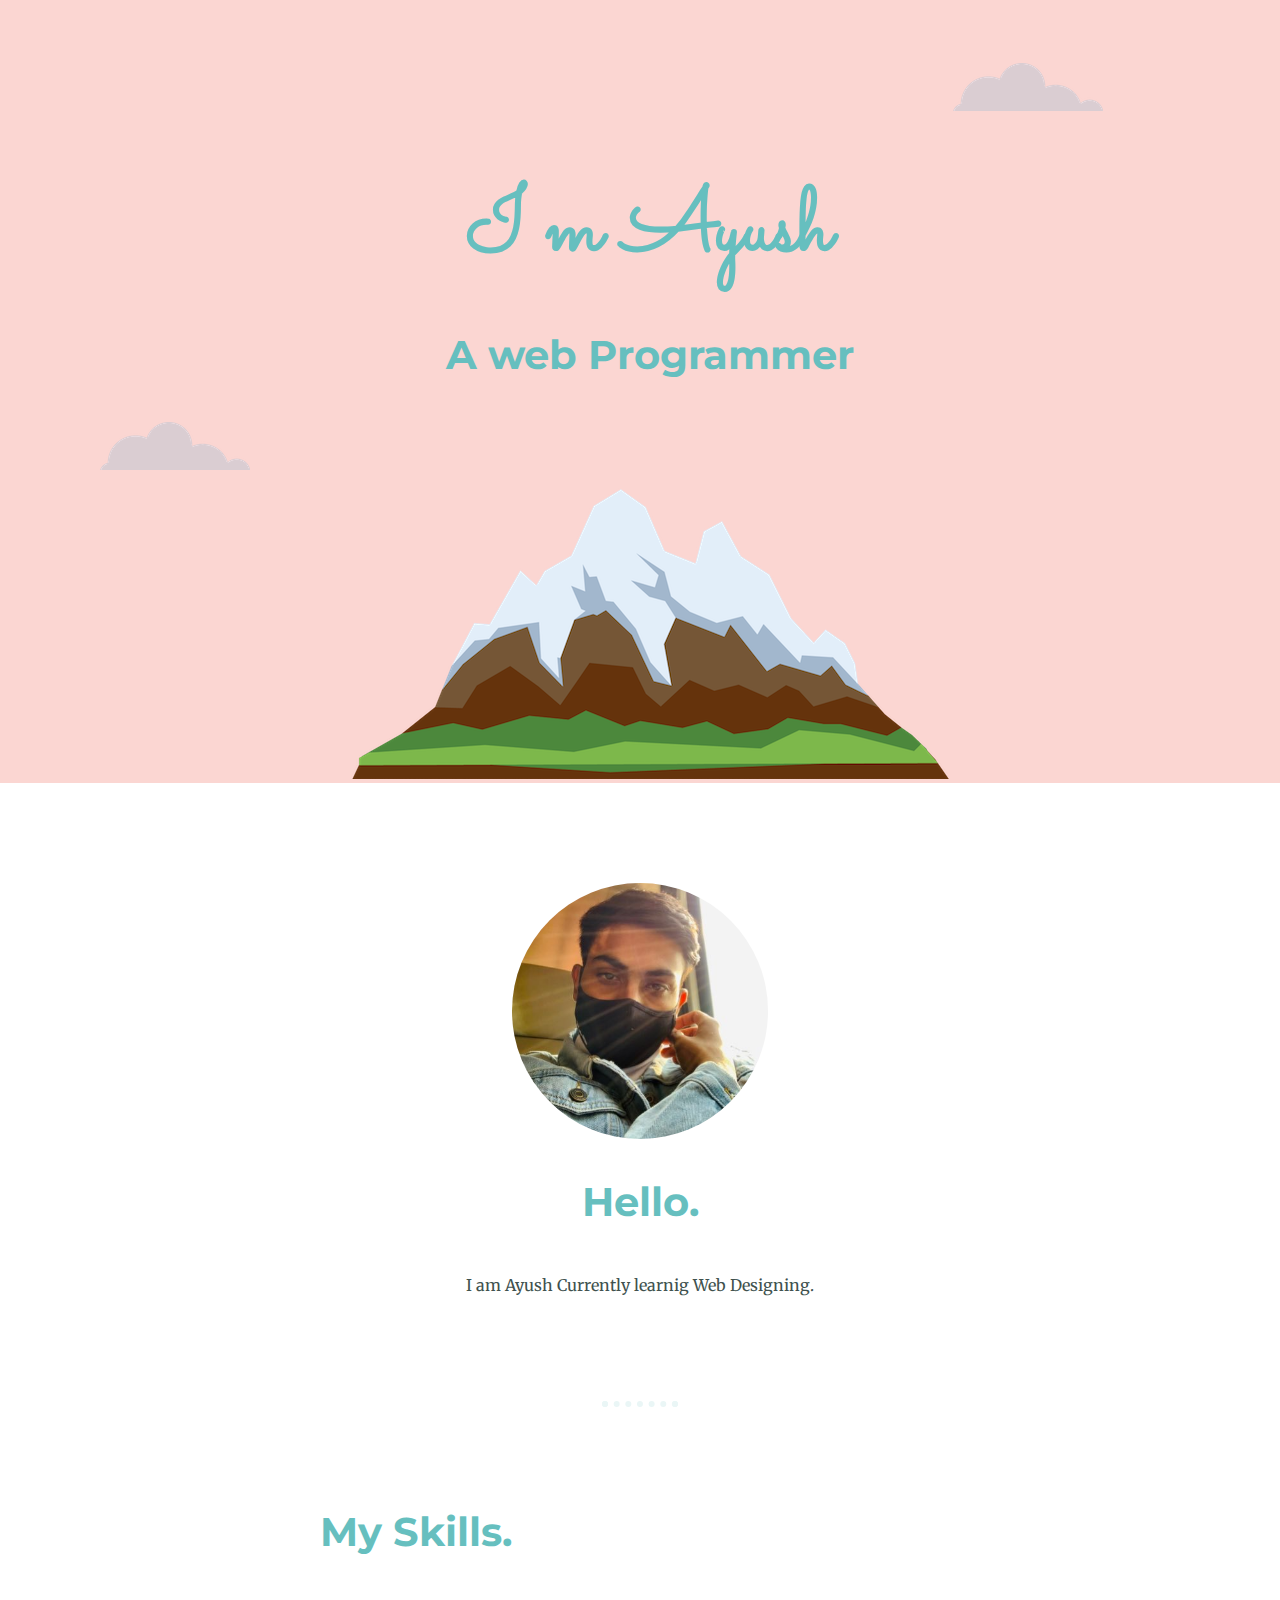
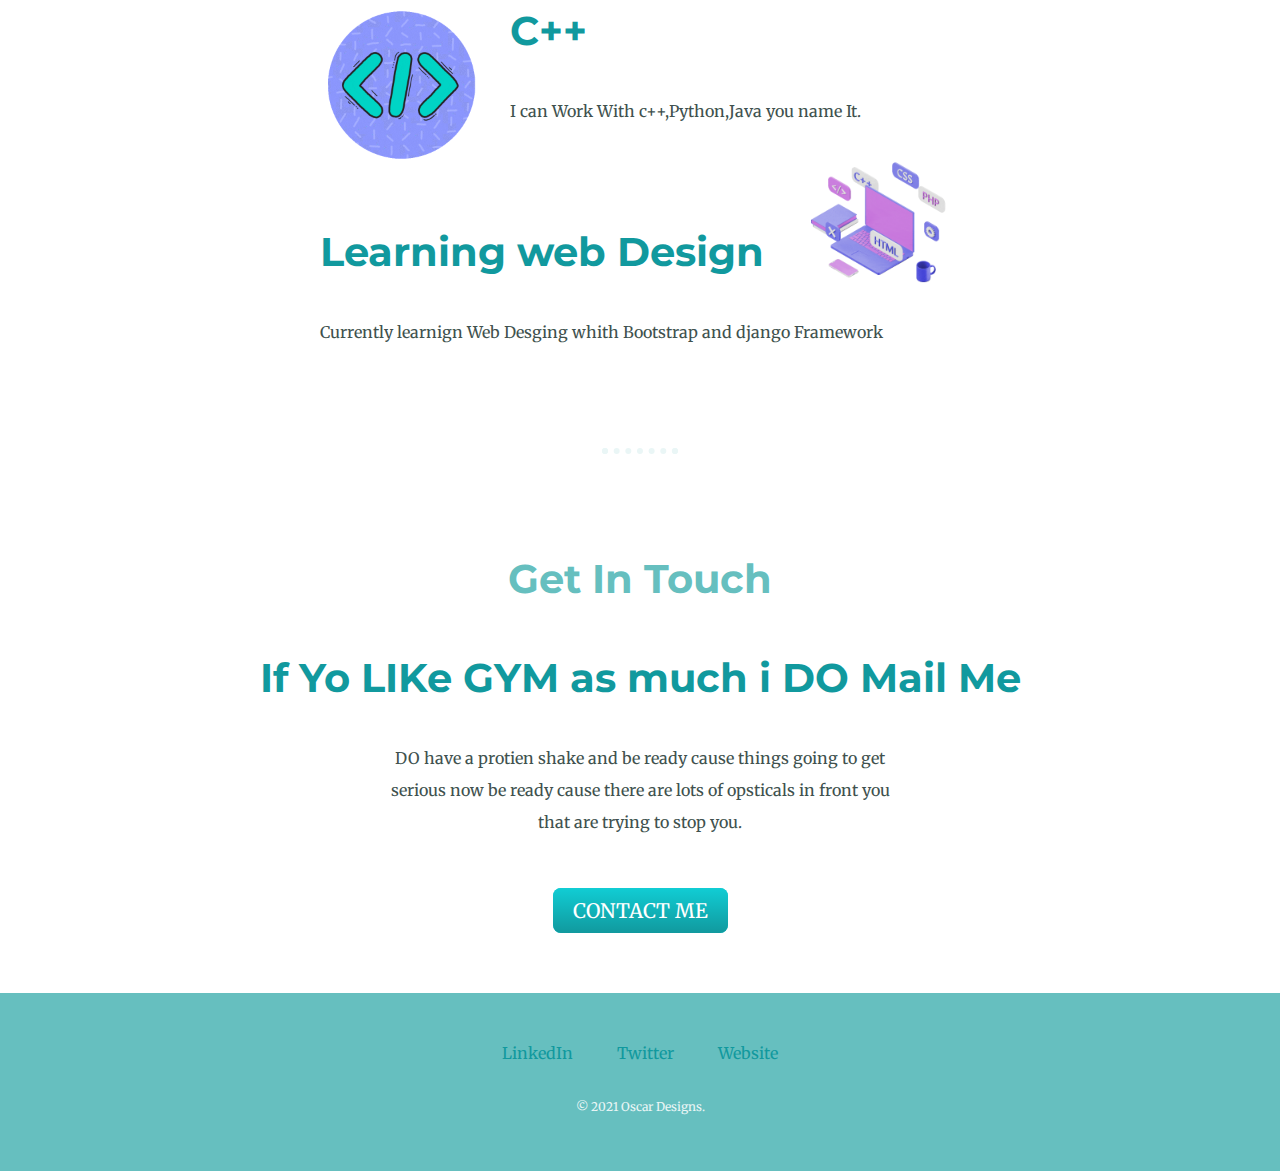
<file: index.html>
<!DOCTYPE html>
<html lang="en">
<head>
    <meta charset="UTF-8">
    <meta http-equiv="X-UA-Compatible" content="IE=edge">
    <meta name="viewport" content="width=device-width, initial-scale=1.0">
    <title>Ayush Lohmod</title>

    <!--   LINKING Css  -->
    <link rel="stylesheet" href="css/style.css">
    <link rel="icon" href="favicon.ico">
    <link rel="preconnect" href="https://fonts.googleapis.com">
    <link rel="preconnect" href="https://fonts.gstatic.com" crossorigin>
    <link href="https://fonts.googleapis.com/css2?family=Merriweather:wght@300&family=Montserrat:wght@100&family=Sacramento&display=swap" rel="stylesheet">
</head>
<body>

    <div class="top">
      <img class = "top-cloud" src = "images/cloud.png" alt="cloud-img ">
      <h1>I m Ayush</h1>
      <h2>A web Programmer</h2>
      <img class = "bottom-cloud" src = "images/cloud.png" alt="cloud-img ">
      <img src="images/mountain.png" alt="mountain-img">
    </div>
    <div class="middle-container">
        
        <img class = "circular" src="images/ayush.jpeg" alt="ayush-image">
          <h2>Hello.</h2>
          <p>I am Ayush Currently learnig Web Designing.</p>
        </div>
        <hr>
        <div class="skills">
          <h2>My Skills.</h2>
          <div class="skill-row">
            <img class="giphy" src="images/giphy2.gif" alt="giphy-img">
            <h3>C++</h3>
            <p class="below"> I can Work With c++,Python,Java you name It.</p>
          </div>
        <div class="skill-row">
            <img class="giphy2" src="images/giphy.gif" alt="giphy2-img">
        </div>
            <div class="he">
            <h3>Learning web Design </h3>
            <p class="below2">Currently learnign Web Desging whith Bootstrap and django Framework </p>
            
            </div>
    
        </div>

        <hr>
        <div class="contact-me">
          <h2>Get In Touch</h2>
          <h3>If Yo LIKe GYM as much i DO Mail Me</h3>
          
          <p class="contact-gym">DO have a protien shake and be ready cause things going to get serious now be ready cause there are lots of opsticals in front you that are trying to stop you.</p>
          <a class="btn" href="mailto:ayushlohmod@gmail.com">CONTACT ME</a>
        </div>
      </div>
      
      
      <div class="bottom-container">
        <a class="footer-link" href="https://www.linkedin.com/">LinkedIn</a>
        <a class="footer-link" href="https://twitter.com/ayushlohmod">Twitter</a>
        <a class="footer-link" href="techcgp.wordpress.com">Website</a>
        <p class="copyright">© 2021 Oscar Designs.</p>
      </div>
      
</body>
</html>
</file>
<file: css/style.css>
body{
    margin: 0;
    margin-top: 0;
    text-align: center;
    font-family: 'Merriweather', serif;
    color: #40514E;
    
}
h1{
    
    color: #66BFBF;
    font-size: 5.62rem;
    margin: 50px auto 0 auto;
    font-family: 'Sacramento', cursive;
    
    
    

}
h2{
    
    color: #66BFBF;
    font-size: 2.5rem;
    font-family: 'Montserrat', sans-serif;
    padding-bottom: 10px;
    
}

h3{
    font-weight: bolder;
    color: #11999E;
    font-family: 'Montserrat', sans-serif;
    font-size: 2.5rem;
    
}
p {
    line-height: 2;
}

hr{
    border: dotted #EAF6F6 6px;
    border-bottom: none;
    width: 5%;
    margin: 100px auto 100px auto;
    text-align: center;

    }
 
a{
     color: #11999E;
     font-family: 'Merriweather', serif;
     margin: 10px 20px;
     text-decoration: none;
}    
a:hover{

    color: #EAF6F6;
}


.top{ 
    
    background-color: #FBD6D2;
    padding-left: 20px;
    position: relative;
    
}
.skills{
    width: 50%;
    margin: 100px auto 100px auto; 
    text-align: left;
     
      
    
}
.giphy{
    width: 25%;
    float: left;
    margin-right: 30px;
}
.giphy2{
    width: 25%;
    float: right;
    margin-left: 30px;
}

.middle-container{
    margin: 100px 0;
    
    
    
}    
.bottom-container{
    margin: 70px 0 0 0;
    
    padding: 50px 0 20px;
    background-color: #66BFBF;
    
}
.bottom-cloud{
    position: absolute;
    left: 100px ;
}
.top-cloud{
    position: relative;
    left: 30%;
    margin-top: 5%;
}

.circular{
    width: 20%;
    border-radius: 50%;
    
}
.he{
margin: 100px 0;

}
.contact-gym{
    width: 40%;
    margin: 40px auto 60px;

}
.copyright{
    color: #EAF6F6;
    font-size:  0.75rem;
    padding: 20px 0;
}


/*.below{
    clear: left;
}
.below2{
    clear: right;
}*/

/*button */


.btn {
    background: #11cdd4;
    background-image: -webkit-linear-gradient(top, #11cdd4, #11999e);
    background-image: -moz-linear-gradient(top, #11cdd4, #11999e);
    background-image: -ms-linear-gradient(top, #11cdd4, #11999e);
    background-image: -o-linear-gradient(top, #11cdd4, #11999e);
    background-image: linear-gradient(to bottom, #11cdd4, #11999e);
    -webkit-border-radius: 8;
    -moz-border-radius: 8;
    border-radius: 8px;
    font-family: 'Merriweather', serif;
    color: #ffffff;
    font-size: 20px;
    padding: 10px 20px 10px 20px;
    text-decoration: none;
  }
  
  .btn:hover {
    background: #30e3cd;
    background-image: -webkit-linear-gradient(top, #30e3cd, #2bc4ad);
    background-image: -moz-linear-gradient(top, #30e3cd, #2bc4ad);
    background-image: -ms-linear-gradient(top, #30e3cd, #2bc4ad);
    background-image: -o-linear-gradient(top, #30e3cd, #2bc4ad);
    background-image: linear-gradient(to bottom, #30e3cd, #2bc4ad);
    text-decoration: none;
  }
</file>
